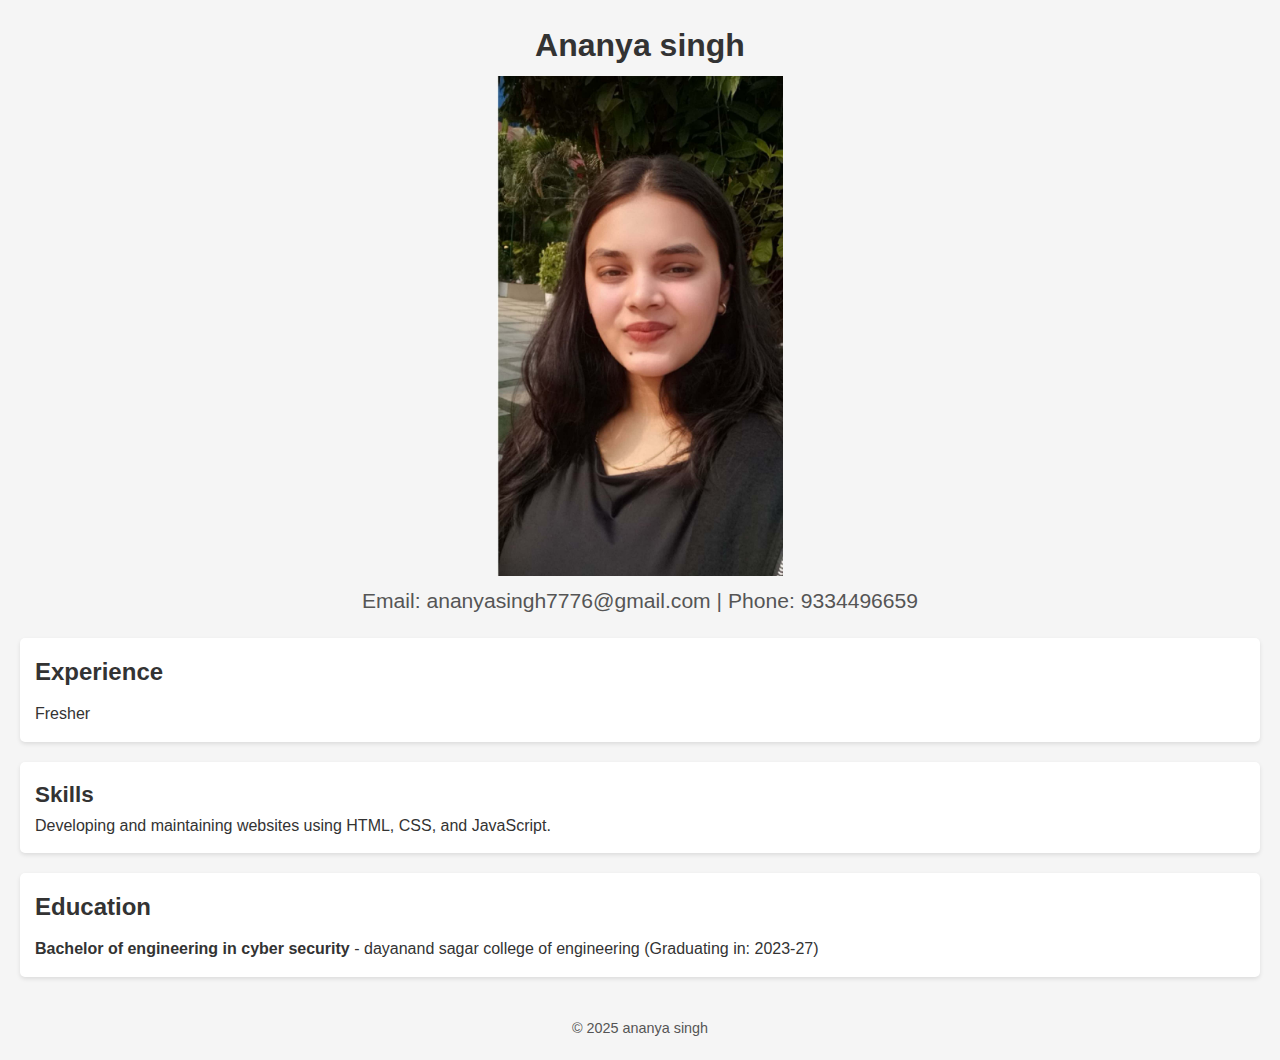
<file: index.html>
<!DOCTYPE html>
<html lang="en">
<head>
    <meta charset="UTF-8">
    <meta name="viewport" content="width=device-width, initial-scale=1.0">
    <title> Resume</title>
    <link rel="stylesheet" href="style.css">
</head>
<body>

    <header>
        <h1>Ananya singh</h1>
        <img src="image.png"     alt="img" height="500px" depth="500px"><br>

        <p><BIG>Email: ananyasingh7776@gmail.com | Phone: 9334496659</BIG></p>
    </header>

    <section id="experience">
        <h2>Experience</h2>
        <p>Fresher</p>
    </section>
    <section id="skills">
        <h3><big>Skills</big></h3>
        <p>Developing and maintaining websites using HTML, CSS, and JavaScript.</p>
    </section>
    




    <section id="education">
        <h2>Education</h2>
        <p><strong>Bachelor of engineering in cyber security</strong> - dayanand sagar college of engineering (Graduating in: 2023-27)</p>
    </section>

    <footer>
        <p>&copy; 2025 ananya singh</p>
    </footer>

</body>
</html>
</file>
<file: style.css>
/* General Reset */
* {
    margin: 0;
    padding: 0;
    box-sizing: border-box;
}

/* Body and Layout */
body {
    font-family: Arial, sans-serif;
    background-color: #f5f5f5;
    color: #333;
    line-height: 1.6;
    padding: 20px;
}

/* Header */
header {
    text-align: center;
    margin-bottom: 20px;
}

header h1 {
    font-size: 2em;
    margin-bottom: 5px;
}

header p {
    font-size: 1.1em;
    color: #555;
}

/* Sections */
section {
    margin-bottom: 20px;
    padding: 15px;
    background-color: #fff;
    border-radius: 5px;
    box-shadow: 0 2px 4px rgba(0, 0, 0, 0.1);
}

section h2 {
    font-size: 1.5em;
    margin-bottom: 10px;
}

/* Footer */
footer {
    text-align: center;
    font-size: 0.9em;
    color: #555;
    margin-top: 40px;
}

/* Responsive Design */
@media (max-width: 600px) {
    body {
        padding: 10px;
    }

    header h1 {
        font-size: 1.8em;
    }

    section h2 {
        font-size: 1.3em;
    }
}
</file>
